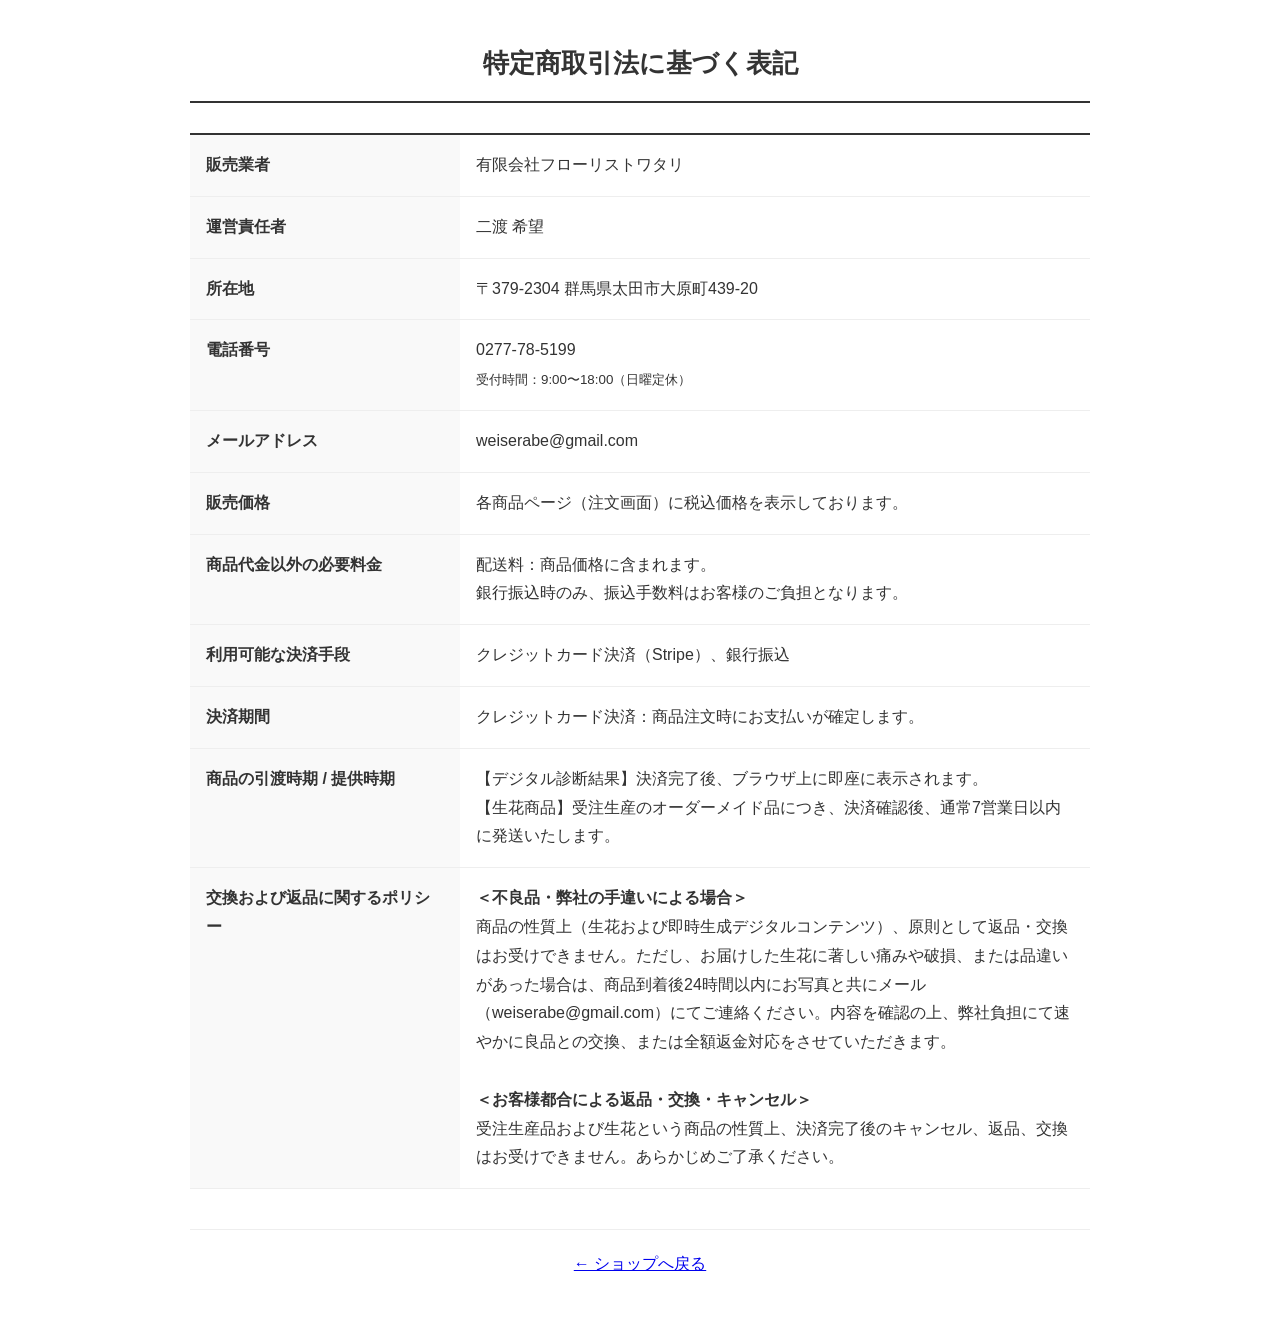
<file: legal.html>
<!DOCTYPE html>
<html lang="ja">
<head>
    <meta charset="UTF-8">
    <meta name="viewport" content="width=device-width, initial-scale=1.0">
    <title>特定商取引法に基づく表記 | Concept Bloom</title>
    <style>
        body { font-family: "Helvetica Neue", Arial, sans-serif; line-height: 1.8; color: #333; max-width: 900px; margin: 40px auto; padding: 0 20px; }
        h1 { border-bottom: 2px solid #333; padding-bottom: 15px; font-size: 1.6em; margin-bottom: 30px; text-align: center; }
        table { width: 100%; border-collapse: collapse; margin-top: 20px; border-top: 2px solid #333; }
        th, td { border-bottom: 1px solid #eee; padding: 16px; text-align: left; vertical-align: top; }
        th { background-color: #f9f9f9; width: 30%; font-weight: bold; }
        .back-link { margin-top: 40px; text-align: center; border-top: 1px solid #eee; padding-top: 20px; }
    </style>
</head>
<body>

    <h1>特定商取引法に基づく表記</h1>

    <table>
        <tr>
            <th>販売業者</th>
            <td>有限会社フローリストワタリ</td>
        </tr>
        <tr>
            <th>運営責任者</th>
            <td>二渡 希望</td>
        </tr>
        <tr>
            <th>所在地</th>
            <td>〒379-2304 群馬県太田市大原町439-20</td>
        </tr>
        <tr>
            <th>電話番号</th>
            <td>0277-78-5199<br><small>受付時間：9:00〜18:00（日曜定休）</small></td>
        </tr>
        <tr>
            <th>メールアドレス</th>
            <td>weiserabe@gmail.com</td>
        </tr>
        <tr>
            <th>販売価格</th>
            <td>各商品ページ（注文画面）に税込価格を表示しております。</td>
        </tr>
        <tr>
            <th>商品代金以外の必要料金</th>
            <td>配送料：商品価格に含まれます。<br>銀行振込時のみ、振込手数料はお客様のご負担となります。</td>
        </tr>
        <tr>
            <th>利用可能な決済手段</th>
            <td>クレジットカード決済（Stripe）、銀行振込</td>
        </tr>
        <tr>
            <th>決済期間</th>
            <td>クレジットカード決済：商品注文時にお支払いが確定します。</td>
        </tr>
        <tr>
            <th>商品の引渡時期 / 提供時期</th>
            <td>
                【デジタル診断結果】決済完了後、ブラウザ上に即座に表示されます。<br>
                【生花商品】受注生産のオーダーメイド品につき、決済確認後、通常7営業日以内に発送いたします。
            </td>
        </tr>
        <tr>
            <th>交換および返品に関するポリシー</th>
            <td>
                <strong>＜不良品・弊社の手違いによる場合＞</strong><br>
                商品の性質上（生花および即時生成デジタルコンテンツ）、原則として返品・交換はお受けできません。ただし、お届けした生花に著しい痛みや破損、または品違いがあった場合は、商品到着後24時間以内にお写真と共にメール（weiserabe@gmail.com）にてご連絡ください。内容を確認の上、弊社負担にて速やかに良品との交換、または全額返金対応をさせていただきます。<br><br>
                <strong>＜お客様都合による返品・交換・キャンセル＞</strong><br>
                受注生産品および生花という商品の性質上、決済完了後のキャンセル、返品、交換はお受けできません。あらかじめご了承ください。
            </td>
        </tr>
    </table>

    <div class="back-link">
        <a href="shop/index.html">← ショップへ戻る</a>
    </div>

</body>
</html>
</file>
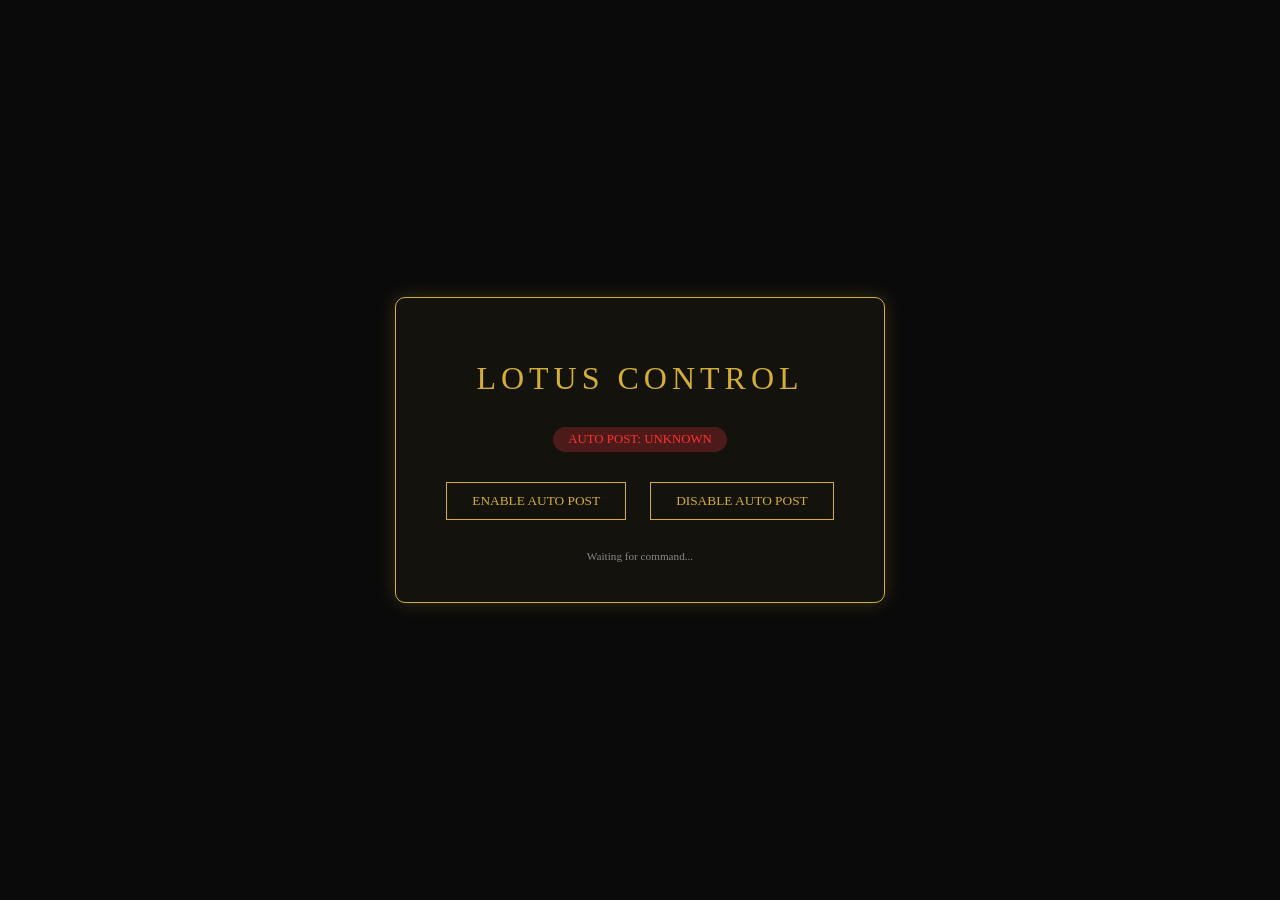
<file: lotus-admin.html>
<!DOCTYPE html>
<html lang="ja">
<head>
    <meta charset="UTF-8">
    <meta name="viewport" content="width=device-width, initial-scale=1.0">
    <title>Lotus Admin Console</title>
    <style>
        body { background: #0a0a0a; color: #d4af37; font-family: 'Georgia', serif; display: flex; flex-direction: column; align-items: center; justify-content: center; height: 100vh; margin: 0; }
        .card { border: 1px solid #d4af37; padding: 40px; border-radius: 10px; background: rgba(212, 175, 55, 0.05); text-align: center; box-shadow: 0 0 20px rgba(212, 175, 55, 0.2); }
        h1 { font-weight: normal; letter-spacing: 5px; margin-bottom: 30px; }
        .status-badge { padding: 5px 15px; border-radius: 20px; font-size: 0.8em; margin-bottom: 20px; display: inline-block; }
        .on { background: #1a4d1a; color: #39ff14; }
        .off { background: #4d1a1a; color: #ff3131; }
        button { background: transparent; border: 1px solid #d4af37; color: #d4af37; padding: 10px 25px; cursor: pointer; transition: 0.3s; margin: 10px; font-family: serif; }
        button:hover { background: #d4af37; color: #000; }
        #log { font-size: 0.7em; color: #888; margin-top: 20px; }
    </style>
</head>
<body>
    <div class="card">
        <h1>LOTUS CONTROL</h1>
        <div id="status-display" class="status-badge off">AUTO POST: UNKNOWN</div>
        <div>
            <button onclick="updateFlag('ON')">ENABLE AUTO POST</button>
            <button onclick="updateFlag('OFF')">DISABLE AUTO POST</button>
        </div>
        <div id="log">Waiting for command...</div>
    </div>

    <script>
        const GAS_URL = "https://script.google.com/macros/s/AKfycby4e7FWHsPxxNVKqaY89B0db5vk8O1LihqLckE2kN0v7bM0OPhBhCX5KebNvOGjyHus/exec";

        function updateFlag(state) {
            const log = document.getElementById('log');
            log.innerText = "Connecting to Ether...";
            
            fetch(GAS_URL, {
                method: "POST",
                body: JSON.stringify({ action: "setFlag", value: state })
            })
            .then(res => res.json())
            .then(data => {
                const status = document.getElementById('status-display');
                status.innerText = "AUTO POST: " + state;
                status.className = "status-badge " + state.toLowerCase();
                log.innerText = "Protocol updated: " + state;
            })
            .catch(err => {
                log.innerText = "Error: Connection lost.";
                console.error(err);
            });
        }
    </script>
</body>
</html>
</file>
